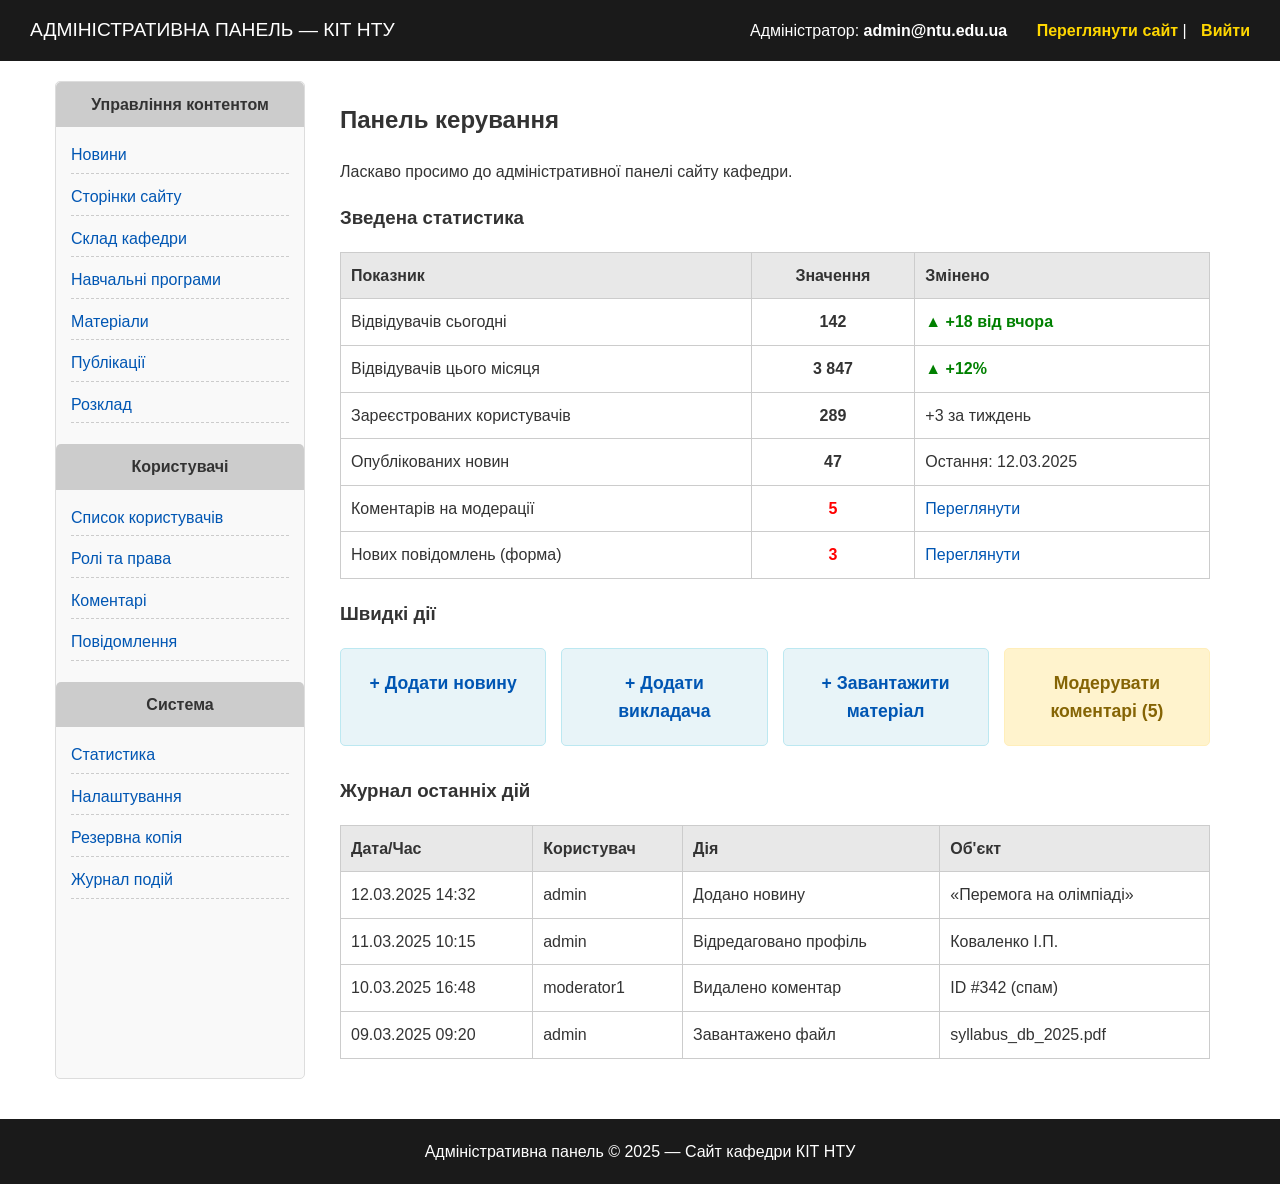
<file: admin.html>
<!DOCTYPE html>
<html lang="uk">
<head>
  <meta charset="UTF-8">
  <meta name="viewport" content="width=device-width, initial-scale=1.0">
  <title>Адміністративна панель — КІТ НТУ</title>
  <link rel="stylesheet" href="style.css">
</head>
<body>

  <header class="site-header admin-header">
    <div class="logo-section">
      <h2>АДМІНІСТРАТИВНА ПАНЕЛЬ — КІТ НТУ</h2>
    </div>
    <div class="auth-links">
      <span style="color: white; margin-right: 15px;">Адміністратор: <b>admin@ntu.edu.ua</b></span>
      <a href="index.html" data-tooltip="Повернутися на публічну версію сайту">Переглянути сайт</a> |
      <a href="logout.php" data-tooltip="Завершити поточний сеанс">Вийти</a>
    </div>
  </header>

  <div class="container">

    <aside class="sidebar">
      <h4>Управління контентом</h4>
      <ul>
        <li><a href="admin_news.html">Новини</a></li>
        <li><a href="admin_pages.html">Сторінки сайту</a></li>
        <li><a href="admin_staff.html">Склад кафедри</a></li>
        <li><a href="admin_programs.html">Навчальні програми</a></li>
        <li><a href="admin_materials.html">Матеріали</a></li>
        <li><a href="admin_publications.html">Публікації</a></li>
        <li><a href="admin_schedule.html">Розклад</a></li>
      </ul>

      <br>
      <h4>Користувачі</h4>
      <ul>
        <li><a href="admin_users.html">Список користувачів</a></li>
        <li><a href="admin_roles.html">Ролі та права</a></li>
        <li><a href="admin_comments.html">Коментарі</a></li>
        <li><a href="admin_messages.html">Повідомлення</a></li>
      </ul>

      <br>
      <h4>Система</h4>
      <ul>
        <li><a href="admin_stats.html">Статистика</a></li>
        <li><a href="admin_settings.html">Налаштування</a></li>
        <li><a href="admin_backup.html">Резервна копія</a></li>
        <li><a href="admin_logs.html">Журнал подій</a></li>
      </ul>
    </aside>

    <main class="content">
      <h2>Панель керування</h2>
      <p>Ласкаво просимо до адміністративної панелі сайту кафедри.</p>

      <h3>Зведена статистика</h3>
      <table class="data-table">
        <thead>
          <tr>
            <th>Показник</th>
            <th style="text-align: center;">Значення</th>
            <th>Змінено</th>
          </tr>
        </thead>
        <tbody>
          <tr>
            <td>Відвідувачів сьогодні</td>
            <td style="text-align: center;"><b>142</b></td>
            <td class="status-active">▲ +18 від вчора</td>
          </tr>
          <tr>
            <td>Відвідувачів цього місяця</td>
            <td style="text-align: center;"><b>3 847</b></td>
            <td class="status-active">▲ +12%</td>
          </tr>
          <tr>
            <td>Зареєстрованих користувачів</td>
            <td style="text-align: center;"><b>289</b></td>
            <td>+3 за тиждень</td>
          </tr>
          <tr>
            <td>Опублікованих новин</td>
            <td style="text-align: center;"><b>47</b></td>
            <td>Остання: 12.03.2025</td>
          </tr>
          <tr>
            <td>Коментарів на модерації</td>
            <td style="text-align: center;" class="status-alert"><b>5</b></td>
            <td><a href="admin_comments.html" data-tooltip="Перейти до модерації коментарів">Переглянути</a></td>
          </tr>
          <tr>
            <td>Нових повідомлень (форма)</td>
            <td style="text-align: center;" class="status-alert"><b>3</b></td>
            <td><a href="admin_messages.html" data-tooltip="Читати нові повідомлення з форми зворотного зв'язку">Переглянути</a></td>
          </tr>
        </tbody>
      </table>

      <h3>Швидкі дії</h3>
      <div class="quick-actions">
        <div class="quick-action-card">
          <a href="admin_news_add.html" data-tooltip="Відкрити форму додавання нової публікації">+ Додати новину</a>
        </div>
        <div class="quick-action-card">
          <a href="admin_staff_add.html" data-tooltip="Додати нового співробітника на сайт">+ Додати викладача</a>
        </div>
        <div class="quick-action-card">
          <a href="admin_materials_add.html" data-tooltip="Завантажити навчальні файли">+ Завантажити матеріал</a>
        </div>
        <div class="quick-action-card" style="background-color: #fff3cd; border-color: #ffeeba;">
          <a href="admin_comments.html" style="color: #856404;" data-tooltip="У вас є 5 неперевірених коментарів">Модерувати коментарі (5)</a>
        </div>
      </div>

      <h3>Журнал останніх дій</h3>
      <table class="data-table">
        <thead>
          <tr>
            <th>Дата/Час</th>
            <th>Користувач</th>
            <th>Дія</th>
            <th>Об'єкт</th>
          </tr>
        </thead>
        <tbody>
          <tr>
            <td>12.03.2025 14:32</td>
            <td>admin</td>
            <td>Додано новину</td>
            <td>«Перемога на олімпіаді»</td>
          </tr>
          <tr>
            <td>11.03.2025 10:15</td>
            <td>admin</td>
            <td>Відредаговано профіль</td>
            <td>Коваленко І.П.</td>
          </tr>
          <tr>
            <td>10.03.2025 16:48</td>
            <td>moderator1</td>
            <td>Видалено коментар</td>
            <td>ID #342 (спам)</td>
          </tr>
          <tr>
            <td>09.03.2025 09:20</td>
            <td>admin</td>
            <td>Завантажено файл</td>
            <td>syllabus_db_2025.pdf</td>
          </tr>
        </tbody>
      </table>
    </main>

  </div>

  <footer class="site-footer admin-header">
    <p style="margin: 0;">Адміністративна панель © 2025 — Сайт кафедри КІТ НТУ</p>
  </footer>

  <script src="script.js"></script>
</body>
</html>
</file>
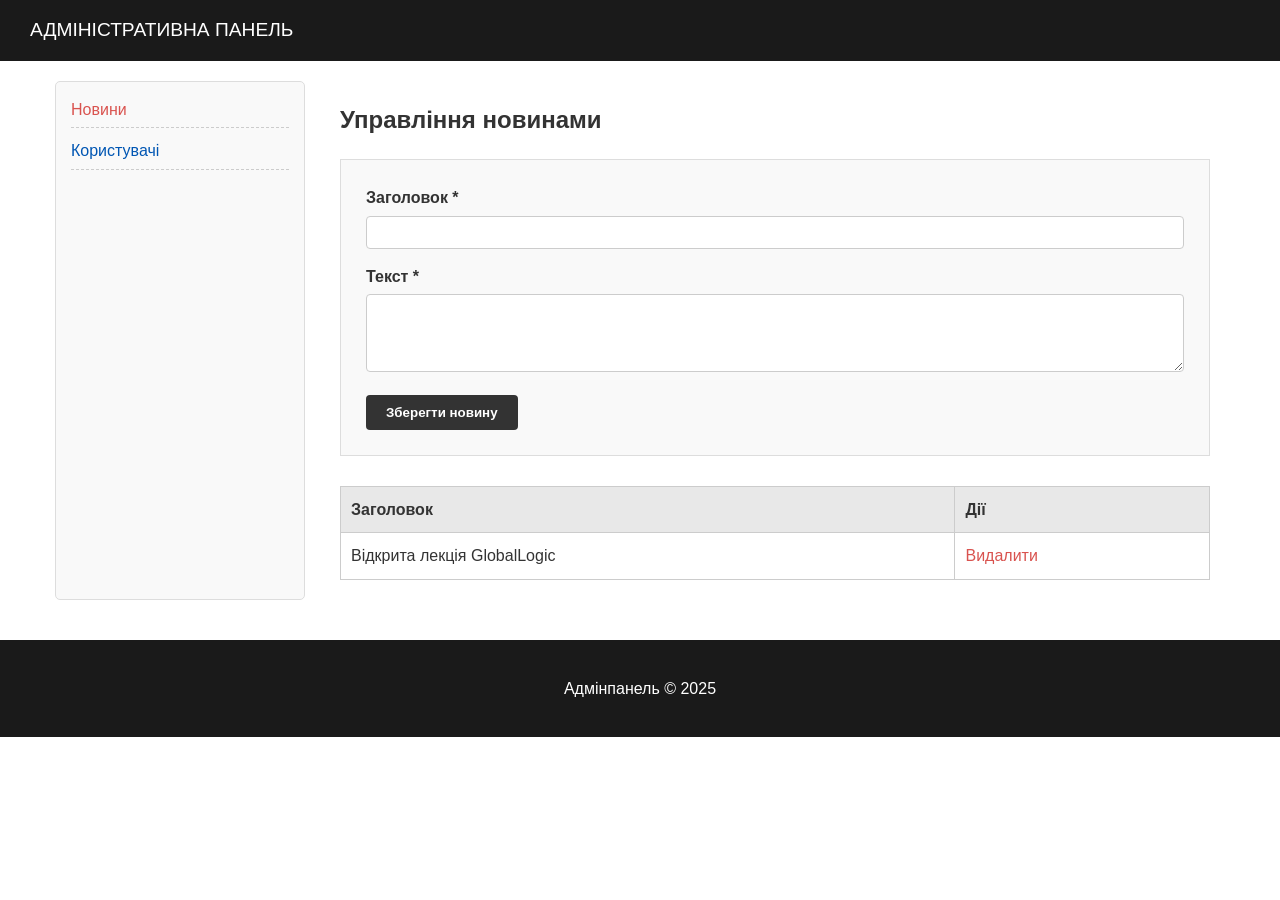
<file: admin_news.html>
<!DOCTYPE html>
<html lang="uk">
<head>
  <meta charset="UTF-8">
  <title>Новини — Адмінка</title>
  <link rel="stylesheet" href="style.css">
</head>
<body>
  <header class="site-header admin-header">
    <div class="logo-section"><h2>АДМІНІСТРАТИВНА ПАНЕЛЬ</h2></div>
  </header>

  <div class="container">
    <aside class="sidebar">
      <ul><li><a href="admin_news.html" style="color: #d9534f;">Новини</a></li><li><a href="admin_users.html">Користувачі</a></li></ul>
    </aside>
    <main class="content">
      <h2>Управління новинами</h2>
      <div style="background: #f9f9f9; padding: 25px; border: 1px solid #ddd; margin-bottom: 30px;">
        <form>
          <div class="form-group"><label>Заголовок *</label><input type="text" required></div>
          <div class="form-group"><label>Текст *</label><textarea rows="4" required></textarea></div>
          <button type="submit" class="btn" data-tooltip="Зберегти та опублікувати на сайті">Зберегти новину</button>
        </form>
      </div>

      <table class="data-table">
        <thead><tr><th>Заголовок</th><th>Дії</th></tr></thead>
        <tbody>
          <tr>
            <td>Відкрита лекція GlobalLogic</td>
            <td><a href="#" onclick="return confirm('Видалити новину?')" style="color: #d9534f;" data-tooltip="Видалити назавжди">Видалити</a></td>
          </tr>
        </tbody>
      </table>
    </main>
  </div>
  <footer class="site-footer admin-header"><p>Адмінпанель © 2025</p></footer>

  <script src="script.js"></script>
</body>
</html>
</file>
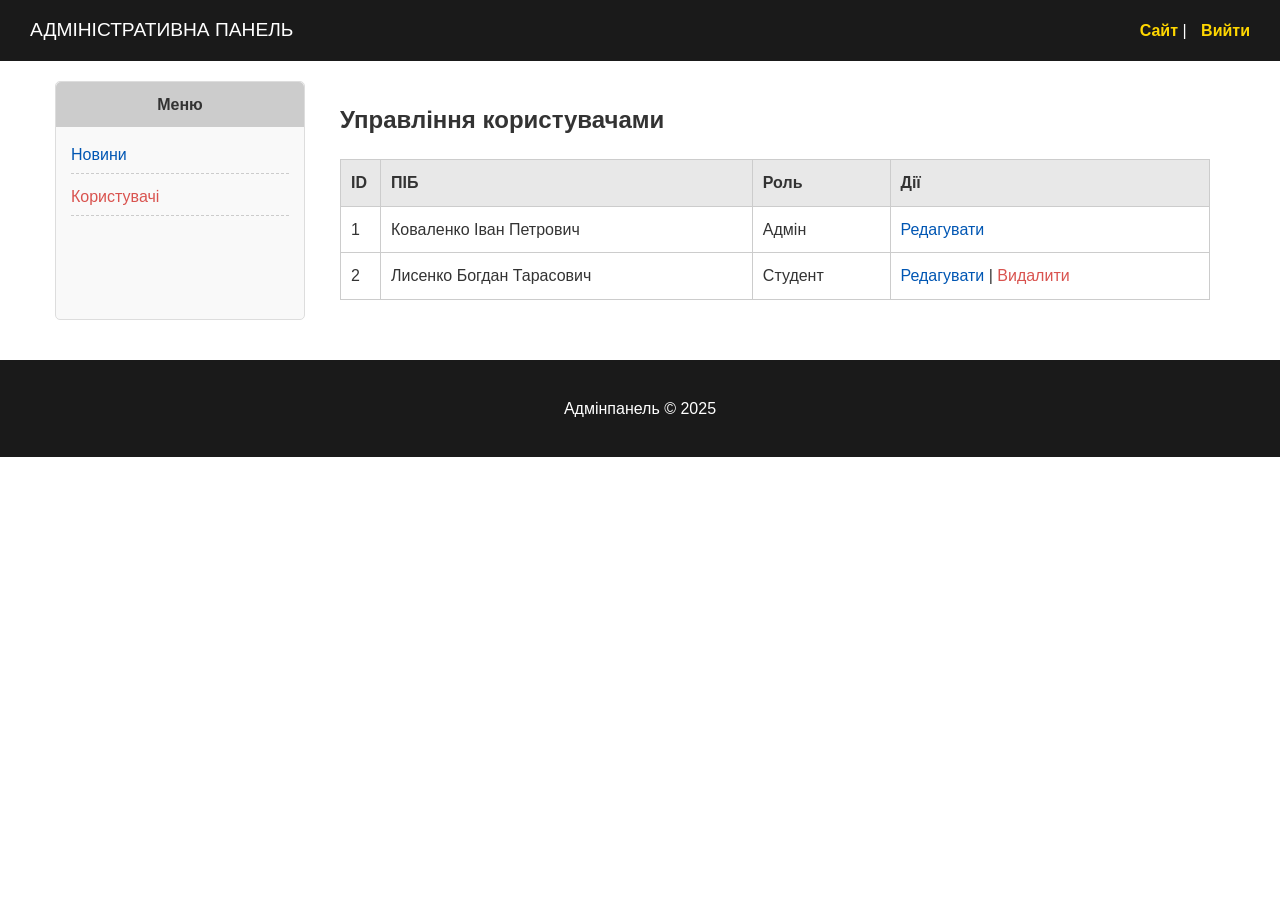
<file: admin_users.html>
<!DOCTYPE html>
<html lang="uk">
<head>
  <meta charset="UTF-8">
  <title>Управління користувачами — Адмінка</title>
  <link rel="stylesheet" href="style.css">
</head>
<body>
  <header class="site-header admin-header">
    <div class="logo-section"><h2>АДМІНІСТРАТИВНА ПАНЕЛЬ</h2></div>
    <div class="auth-links"><a href="index.html">Сайт</a> | <a href="logout.php">Вийти</a></div>
  </header>

  <div class="container">
    <aside class="sidebar">
      <h4>Меню</h4>
      <ul>
        <li><a href="admin_news.html">Новини</a></li>
        <li><a href="admin_users.html" style="color: #d9534f;">Користувачі</a></li>
      </ul>
    </aside>

    <main class="content">
      <h2>Управління користувачами</h2>
      <table class="data-table">
        <thead>
          <tr><th width="40">ID</th><th>ПІБ</th><th>Роль</th><th>Дії</th></tr>
        </thead>
        <tbody>
          <tr>
            <td>1</td><td>Коваленко Іван Петрович</td><td>Адмін</td>
            <td><a href="#" data-tooltip="Редагувати профіль">Редагувати</a></td>
          </tr>
          <tr>
            <td>2</td><td>Лисенко Богдан Тарасович</td><td>Студент</td>
            <td>
              <a href="#" data-tooltip="Редагувати">Редагувати</a> |
              <a href="#" onclick="return confirm('Ви впевнені, що хочете видалити цього користувача?')" style="color: #d9534f;" data-tooltip="Безповоротне видалення!">Видалити</a>
            </td>
          </tr>
        </tbody>
      </table>
    </main>
  </div>
  <footer class="site-footer admin-header"><p>Адмінпанель © 2025</p></footer>

  <script src="script.js"></script>
</body>
</html>
</file>
<file: style.css>
/* Базові налаштування (Reset) */
* { box-sizing: border-box; }
body { font-family: 'Segoe UI', Tahoma, Geneva, Verdana, sans-serif; margin: 0; padding: 0; background-color: #ffffff; color: #333333; line-height: 1.6; }
a { text-decoration: none; color: #0056b3; }
a:hover { text-decoration: underline; }

/* Шапка сайту (Header) */
.site-header { display: flex; justify-content: space-between; align-items: center; background-color: #333333; color: white; padding: 15px 30px; }
.logo-section { display: flex; align-items: center; gap: 15px; }
.logo-section h2, .logo-section h3 { margin: 0; font-weight: normal; }
.logo-section h2 { font-size: 1.2rem; }
.logo-section h3 { font-size: 1rem; color: #cccccc; }
.auth-links a { color: #ffd700; margin-left: 15px; font-weight: bold; }

/* Головна навігація (Nav) */
.main-nav { background-color: #eeeeee; padding: 10px 30px; border-bottom: 2px solid #cccccc; }
.main-nav ul { list-style: none; margin: 0; padding: 0; display: flex; gap: 20px; flex-wrap: wrap; }
.main-nav a { font-weight: bold; color: #333333; }
.main-nav a.active { color: #d9534f; }

/* Основний макет (Layout) */
.container { display: flex; max-width: 1200px; margin: 20px auto; gap: 20px; padding: 0 15px; }
.sidebar { width: 250px; background-color: #f9f9f9; padding: 15px; border: 1px solid #dddddd; border-radius: 5px; }
.sidebar h4 { background-color: #cccccc; margin: -15px -15px 15px -15px; padding: 10px; border-radius: 5px 5px 0 0; text-align: center; }
.sidebar ul { list-style: none; padding: 0; margin: 0; }
.sidebar li { margin-bottom: 10px; border-bottom: 1px dashed #ccc; padding-bottom: 5px; }
.content { flex: 1; padding: 0 15px; }

/* Таблиці */
.data-table { width: 100%; border-collapse: collapse; margin-top: 15px; margin-bottom: 20px; }
.data-table th, .data-table td { border: 1px solid #cccccc; padding: 10px; text-align: left; }
.data-table th { background-color: #e8e8e8; }

/* Підвал */
.site-footer { background-color: #333333; color: white; text-align: center; padding: 20px; margin-top: 40px; }
.site-footer a { color: #add8e6; margin: 0 10px; }

/* Форми та новини */
.two-columns { display: flex; gap: 30px; flex-wrap: wrap; margin-top: 20px; }
.two-columns > div { flex: 1; min-width: 300px; }
.news-item { border: 1px solid #cccccc; padding: 20px; margin-bottom: 20px; border-radius: 5px; }
.news-item h3 { margin-top: 0; color: #0056b3; }
.news-meta { font-size: 0.9em; color: #555; background: #e8e8e8; padding: 5px 10px; margin-bottom: 15px; display: inline-block; border-radius: 3px; }
.form-group { margin-bottom: 15px; }
.form-group label { display: block; font-weight: bold; margin-bottom: 5px; }
.form-group input[type="text"], .form-group input[type="password"], .form-group select, .form-group textarea { width: 100%; padding: 8px; border: 1px solid #cccccc; border-radius: 4px; font-family: inherit; }
.btn { background-color: #333333; color: white; padding: 10px 20px; border: none; cursor: pointer; border-radius: 4px; font-weight: bold; }
.btn:hover { background-color: #555555; }

/* Адмін панель */
.admin-header { background-color: #1a1a1a; }
.admin-header .logo-section h2 { color: #ffffff; }
.admin-header a { color: #ffd700; margin-left: 10px; }
.quick-actions { display: flex; gap: 15px; flex-wrap: wrap; margin-bottom: 30px; }
.quick-action-card { flex: 1; min-width: 200px; background-color: #e8f4f8; padding: 20px; border-radius: 5px; text-align: center; border: 1px solid #bce8f1; }
.quick-action-card a { font-weight: bold; font-size: 1.1em; color: #0056b3; display: block; }
.status-active { color: green; font-weight: bold; }
.status-draft { color: orange; font-weight: bold; }
.status-alert { color: red; font-weight: bold; }

/* --- ДОДАТКОВО ДЛЯ ЛАБОРАТОРНОЇ 3 (JS ЕЛЕМЕНТИ) --- */
.custom-tooltip { position: absolute; background-color: #333; color: #fff; padding: 8px 12px; border-radius: 4px; font-size: 0.85rem; pointer-events: none; opacity: 0; transition: opacity 0.2s; z-index: 1000; box-shadow: 0 2px 5px rgba(0,0,0,0.2); white-space: nowrap; }
.toast-container { position: fixed; bottom: 20px; right: 20px; z-index: 9999; display: flex; flex-direction: column; gap: 10px; }
.toast { background-color: #28a745; color: white; padding: 15px 25px; border-radius: 4px; box-shadow: 0 4px 6px rgba(0,0,0,0.2); font-weight: bold; opacity: 0; transform: translateX(100%); animation: slideIn 0.4s ease-out forwards; }
.toast.error { background-color: #d9534f; }
@keyframes slideIn { to { transform: translateX(0); opacity: 1; } }
@keyframes fadeOut { to { opacity: 0; transform: translateX(100%); } }
</file>
